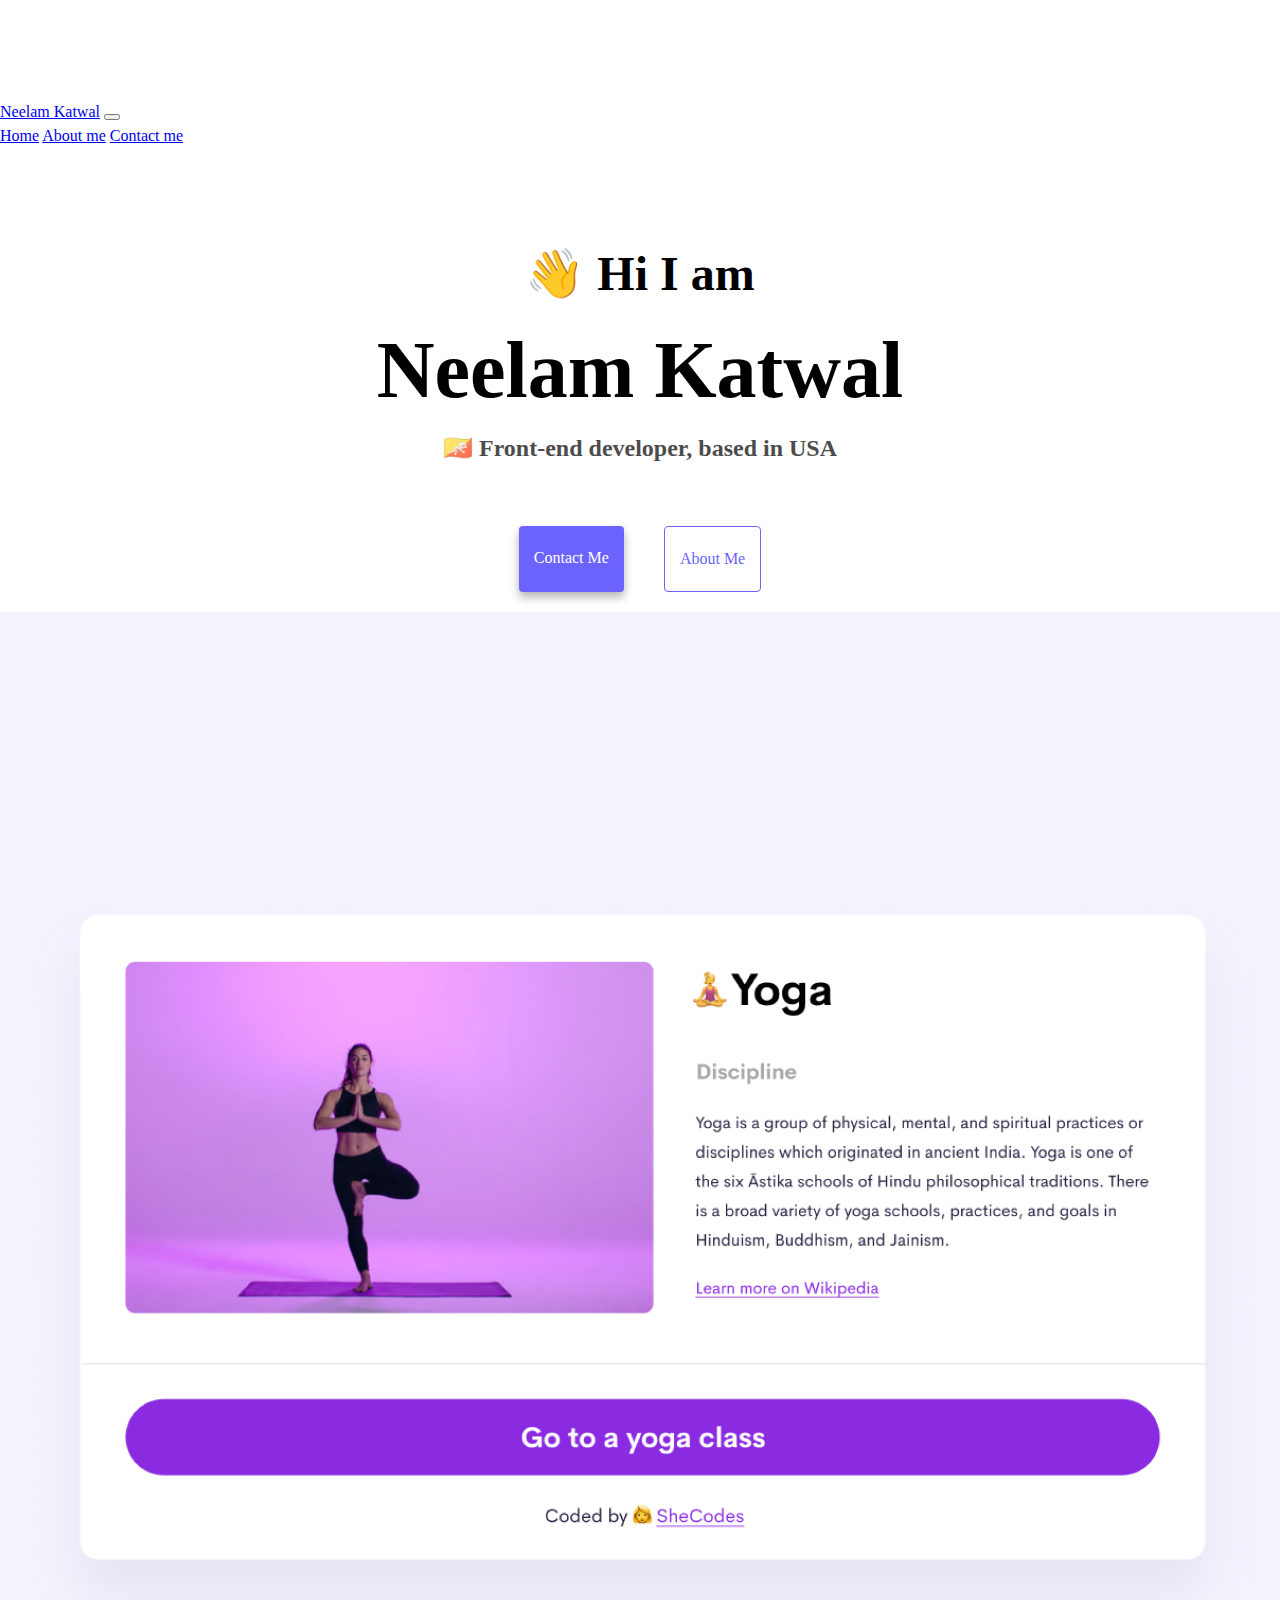
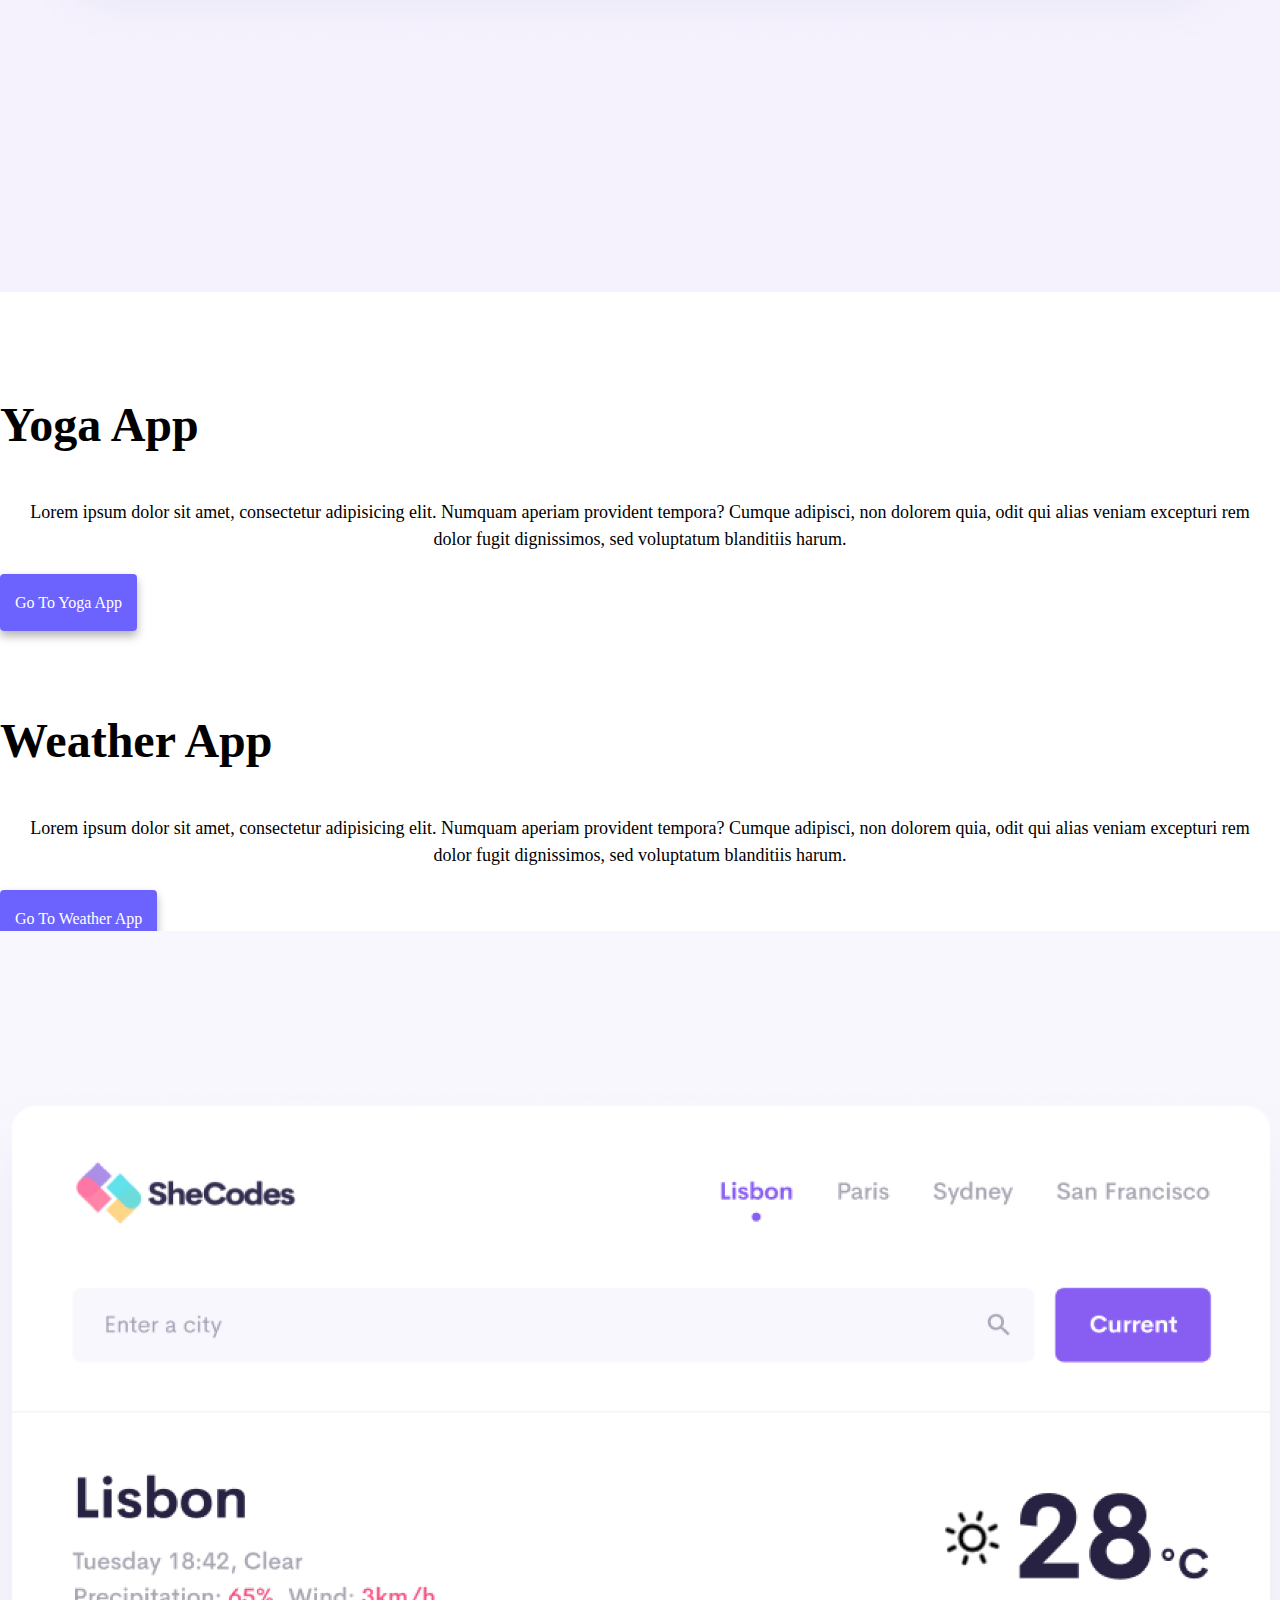
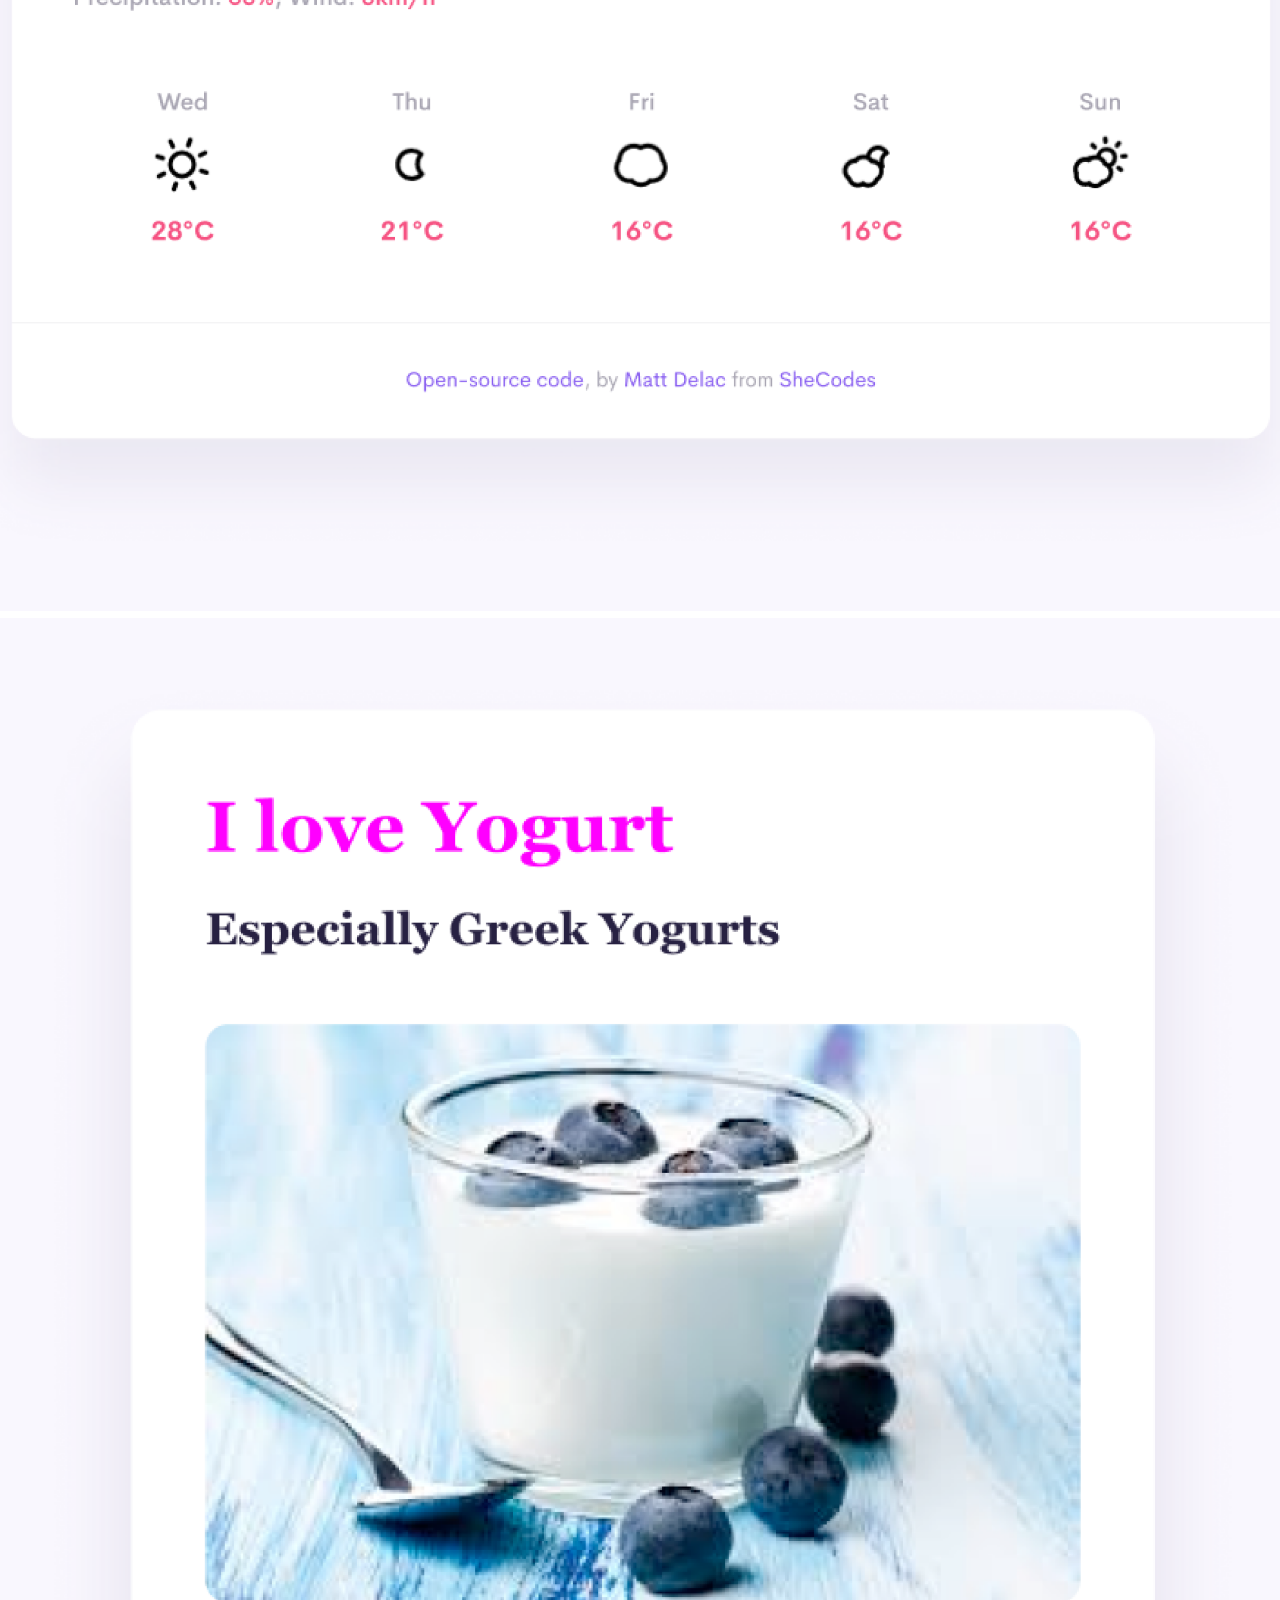
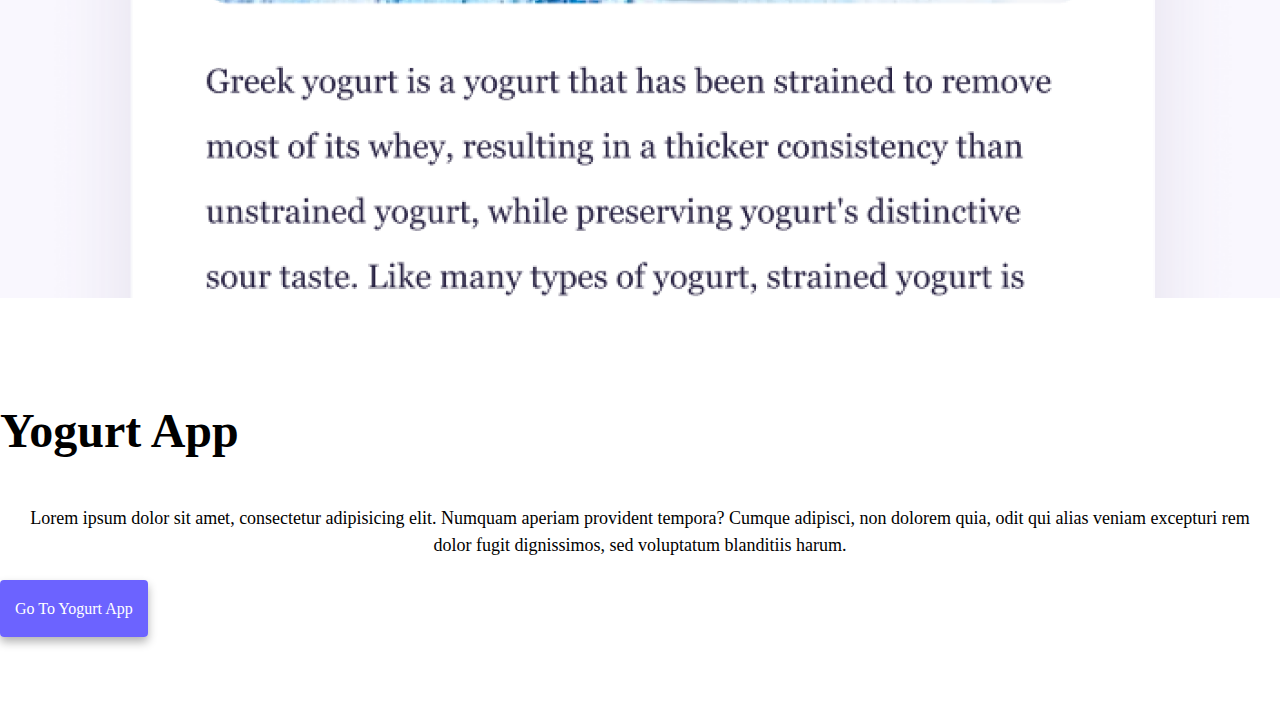
<file: index.html>
<!DOCTYPE html>
<html lang="en">
  <head>
    <meta charset="UTF-8" />
    <meta http-equiv="X-UA-Compatible" content="IE=edge" />
    <meta name="viewport" content="width=device-width, initial-scale=1.0" />
    <meta
      name="description"
      content="All about Neelam Katwal who is a front-end developer based in USA, do check out her projects and for more information contact her by email "
    />
    <link
      href="https://cdn.jsdelivr.net/npm/bootstrap@5.2.3/dist/css/bootstrap.min.css"
      rel="stylesheet"
      integrity="sha384-rbsA2VBKQhggwzxH7pPCaAqO46MgnOM80zW1RWuH61DGLwZJEdK2Kadq2F9CUG65"
      crossorigin="anonymous"
    />
    <script
      src="https://cdn.jsdelivr.net/npm/bootstrap@5.2.3/dist/js/bootstrap.bundle.min.js"
      integrity="sha384-kenU1KFdBIe4zVF0s0G1M5b4hcpxyD9F7jL+jjXkk+Q2h455rYXK/7HAuoJl+0I4"
      crossorigin="anonymous"
    ></script>
    <title>Front-end developer - Neelam Katwal</title>
    <link rel="stylesheet" href="style.css" />
  </head>
  <body>
    <nav class="navbar navbar-expand-lg bg-light fixed-top">
      <div class="container">
        <a class="navbar-brand" href="index.html" title="Homepage"
          >Neelam Katwal</a
        >
        <button
          class="navbar-toggler"
          type="button"
          data-bs-toggle="collapse"
          data-bs-target="#navbarNavAltMarkup"
          aria-controls="navbarNavAltMarkup"
          aria-expanded="false"
          aria-label="Toggle navigation"
        >
          <span class="navbar-toggler-icon"></span>
        </button>
        <div class="collapse navbar-collapse" id="navbarNavAltMarkup">
          <div class="navbar-nav">
            <a class="nav-link active" href="index.html" title="Homepage"
              >Home</a
            >
            <a class="nav-link" href="about.html" title="About Neelam Katwal"
              >About me</a
            >
            <a
              class="nav-link"
              href="about.html#contact"
              title="Contact Neelam Katwal"
              >Contact me</a
            >
          </div>
        </div>
      </div>
    </nav>
    <h2 class="text-center">👋 Hi I am</h2>
    <h1 class="text-center">Neelam Katwal</h1>
    <h3 class="text-center">🇧🇹 Front-end developer, based in USA</h3>
    <div class="navigation-links">
      <a
        href="about.html#contact"
        class="contact-link"
        title="Contact Neelam Katwal"
        >Contact me</a
      >
      <a href="about.html" class="about-link" title="About Neelam Katwal"
        >About me</a
      >
    </div>
    <div class="container">
      <div class="row">
        <div class="col-md-6">
          <img
            src="images//yoga.png"
            class="img-fluid rounded mt-5 d-none d-sm-block"
            alt="Yoga Project"
          />
        </div>
        <div class="col-md-6">
          <h2 class="mb-3">Yoga App</h2>
          <p>
            Lorem ipsum dolor sit amet, consectetur adipisicing elit. Numquam
            aperiam provident tempora? Cumque adipisci, non dolorem quia, odit
            qui alias veniam excepturi rem dolor fugit dignissimos, sed
            voluptatum blanditiis harum.
          </p>
          <div class="mt-5">
            <a
              href="#"
              class="primary-link text-decoration-none"
              title="Yoga project"
            >
              Go to Yoga app</a
            >
          </div>
        </div>
      </div>
      <div class="row mt-5">
        <div class="col-md-6">
          <h2 class="mb-3">Weather App</h2>
          <p>
            Lorem ipsum dolor sit amet, consectetur adipisicing elit. Numquam
            aperiam provident tempora? Cumque adipisci, non dolorem quia, odit
            qui alias veniam excepturi rem dolor fugit dignissimos, sed
            voluptatum blanditiis harum.
          </p>
          <div class="mt-5">
            <a
              href="#"
              class="primary-link text-decoration-none"
              title="Weather project"
            >
              Go to Weather app</a
            >
          </div>
        </div>
        <div class="col-sm-6">
          <img
            src="images//weather.png"
            class="img-fluid rounded mt-5 d-none d-sm-block"
            alt="Weather project"
          />
        </div>
      </div>
      <div class="row mt-5">
        <div class="col-md-6">
          <img
            src="images/yogurt.png"
            class="img-fluid rounded d-none d-sm-block"
            alt="Yoghurt project"
          />
        </div>
        <div class="col-md-6">
          <h2 class="mb-3">Yogurt App</h2>
          <p>
            Lorem ipsum dolor sit amet, consectetur adipisicing elit. Numquam
            aperiam provident tempora? Cumque adipisci, non dolorem quia, odit
            qui alias veniam excepturi rem dolor fugit dignissimos, sed
            voluptatum blanditiis harum.
          </p>
          <div class="mt-5">
            <a
              href="#"
              class="primary-link text-decoration-none"
              title="Yogurt project"
            >
              Go to Yogurt app</a
            >
          </div>
        </div>
      </div>
    </div>
  </body>
</html>
</file>
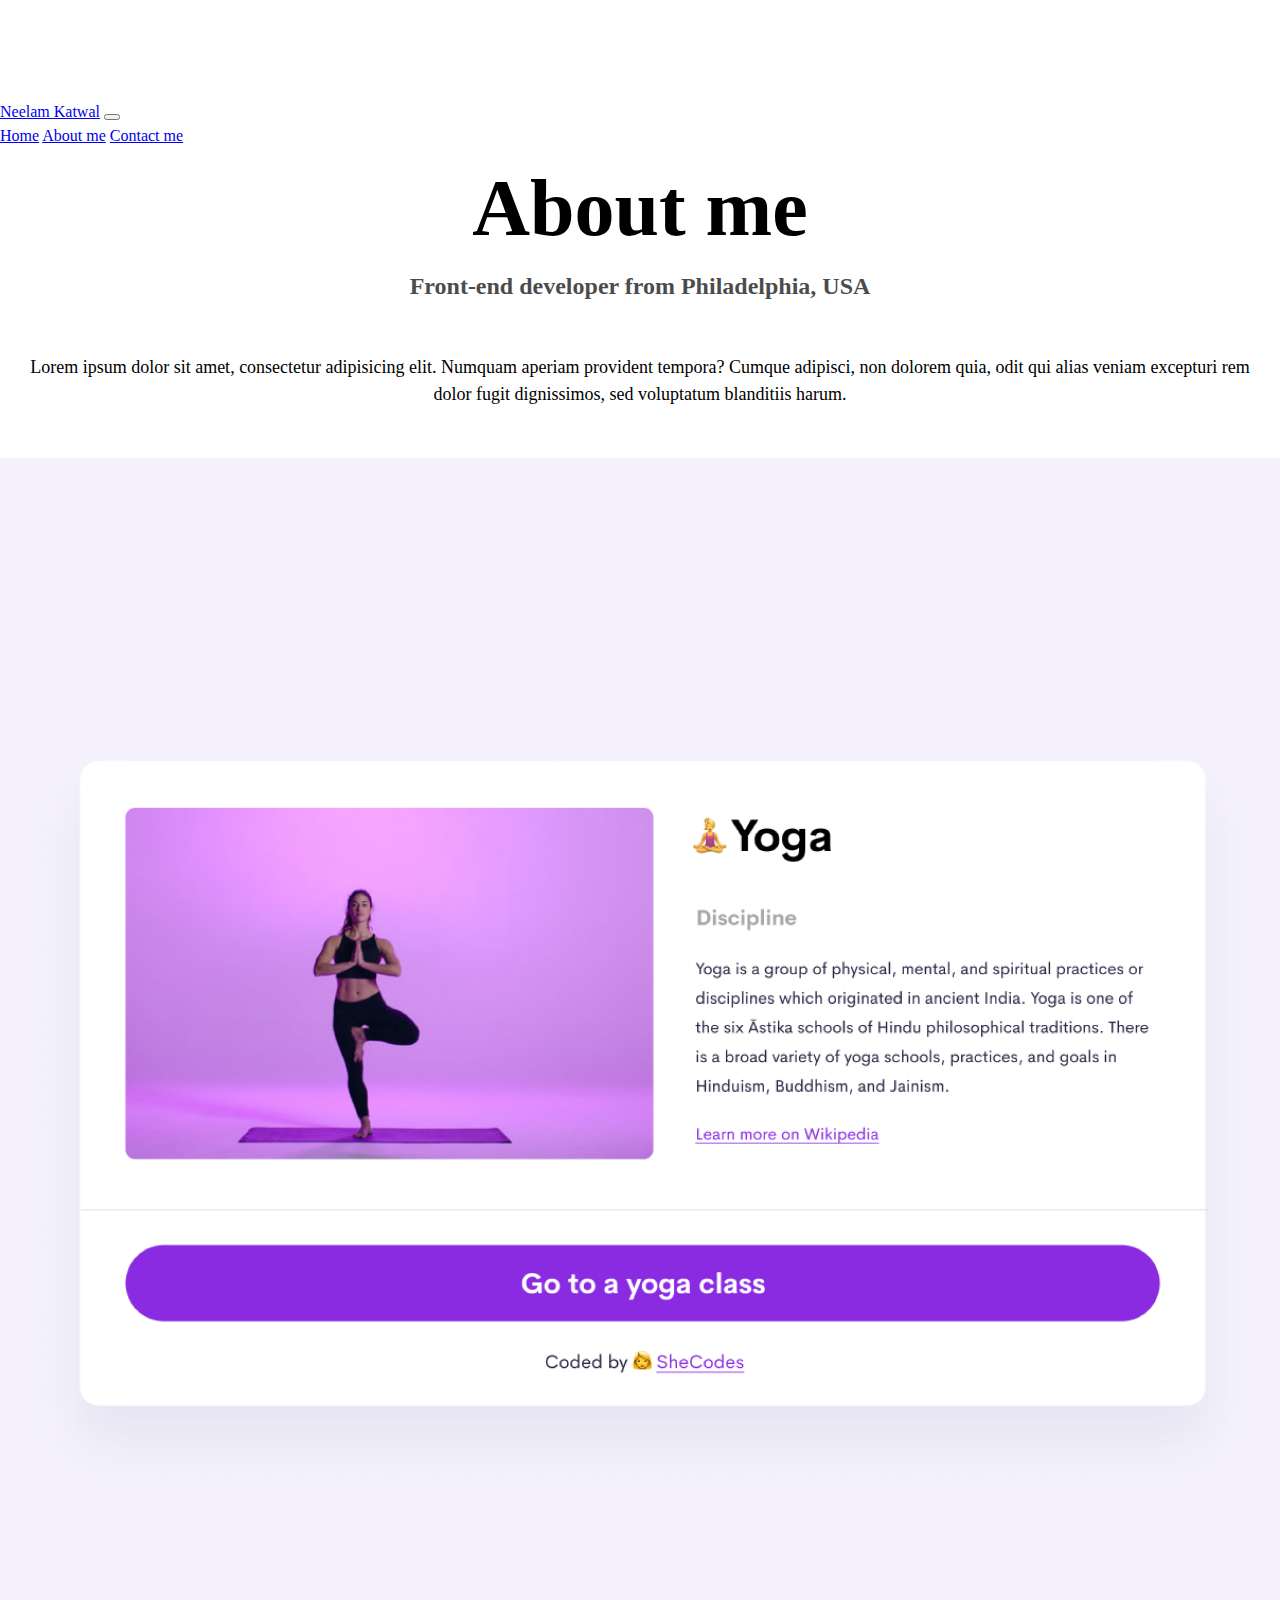
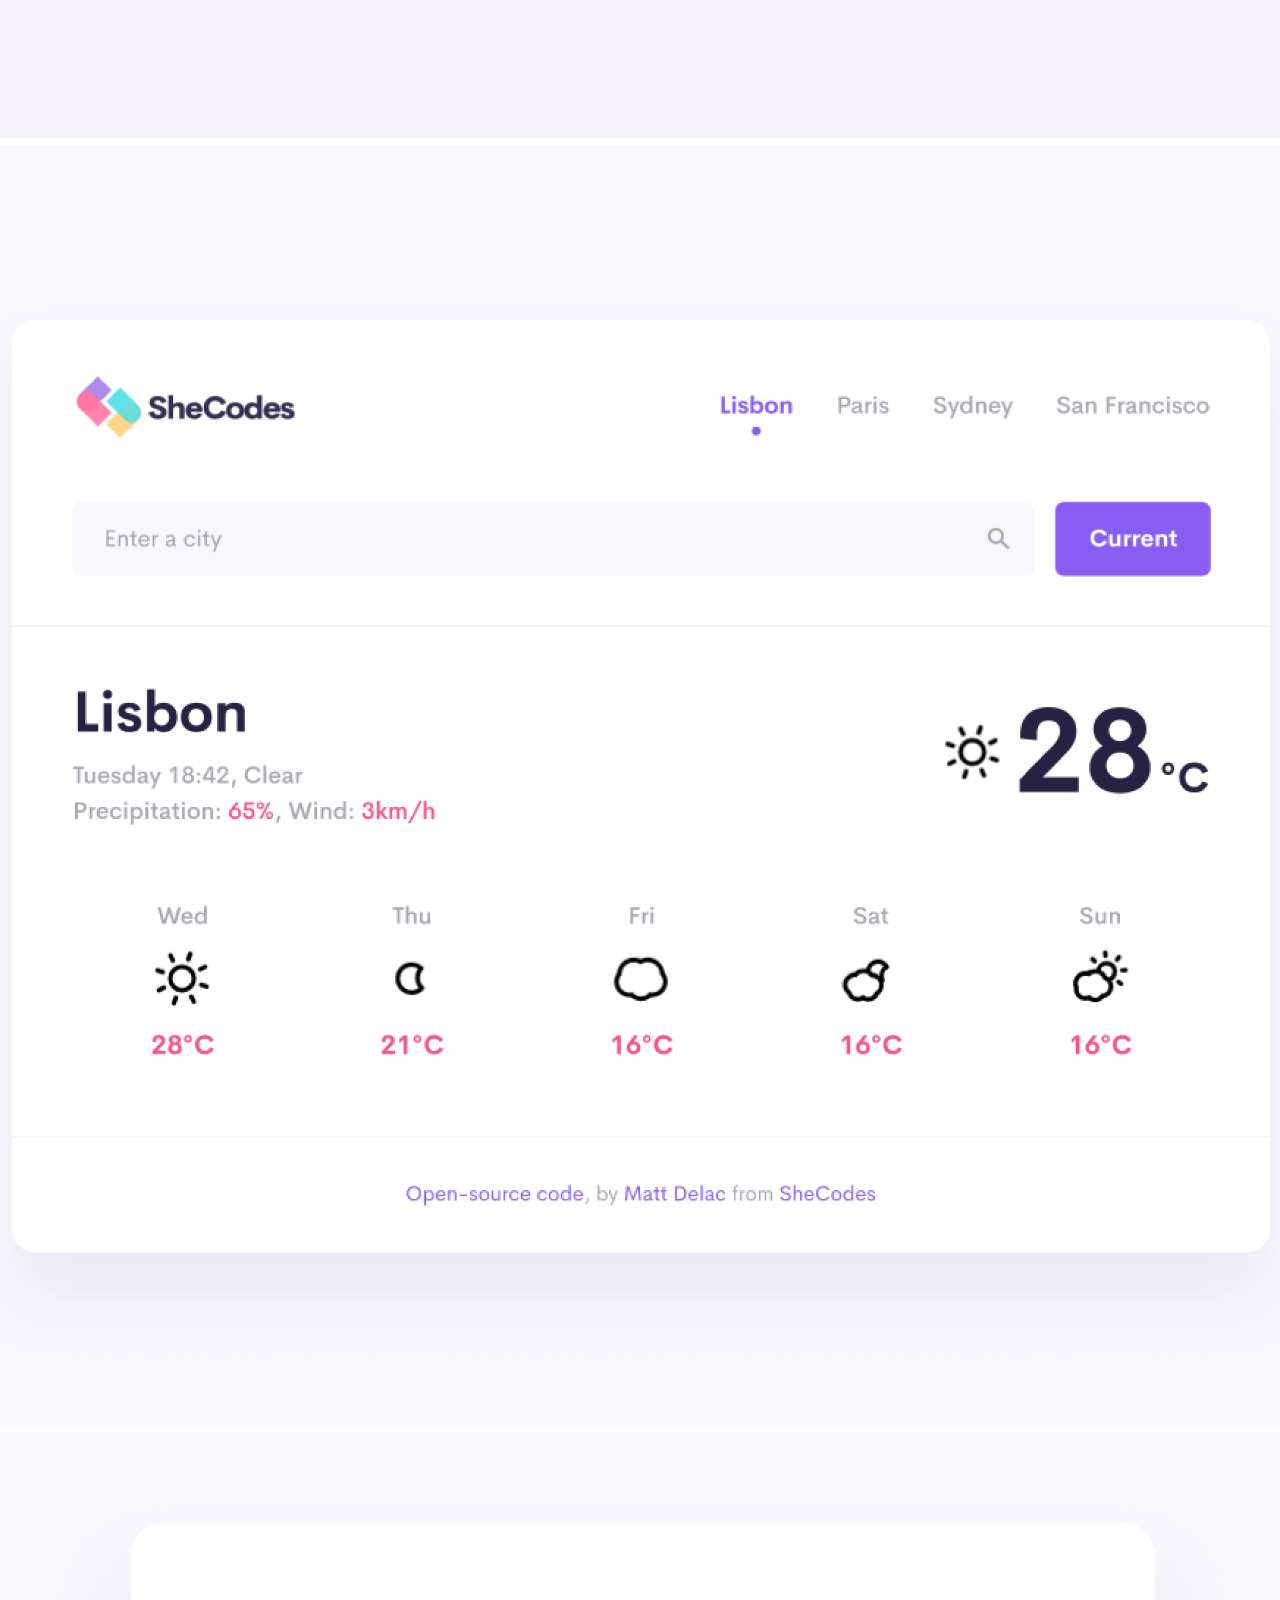
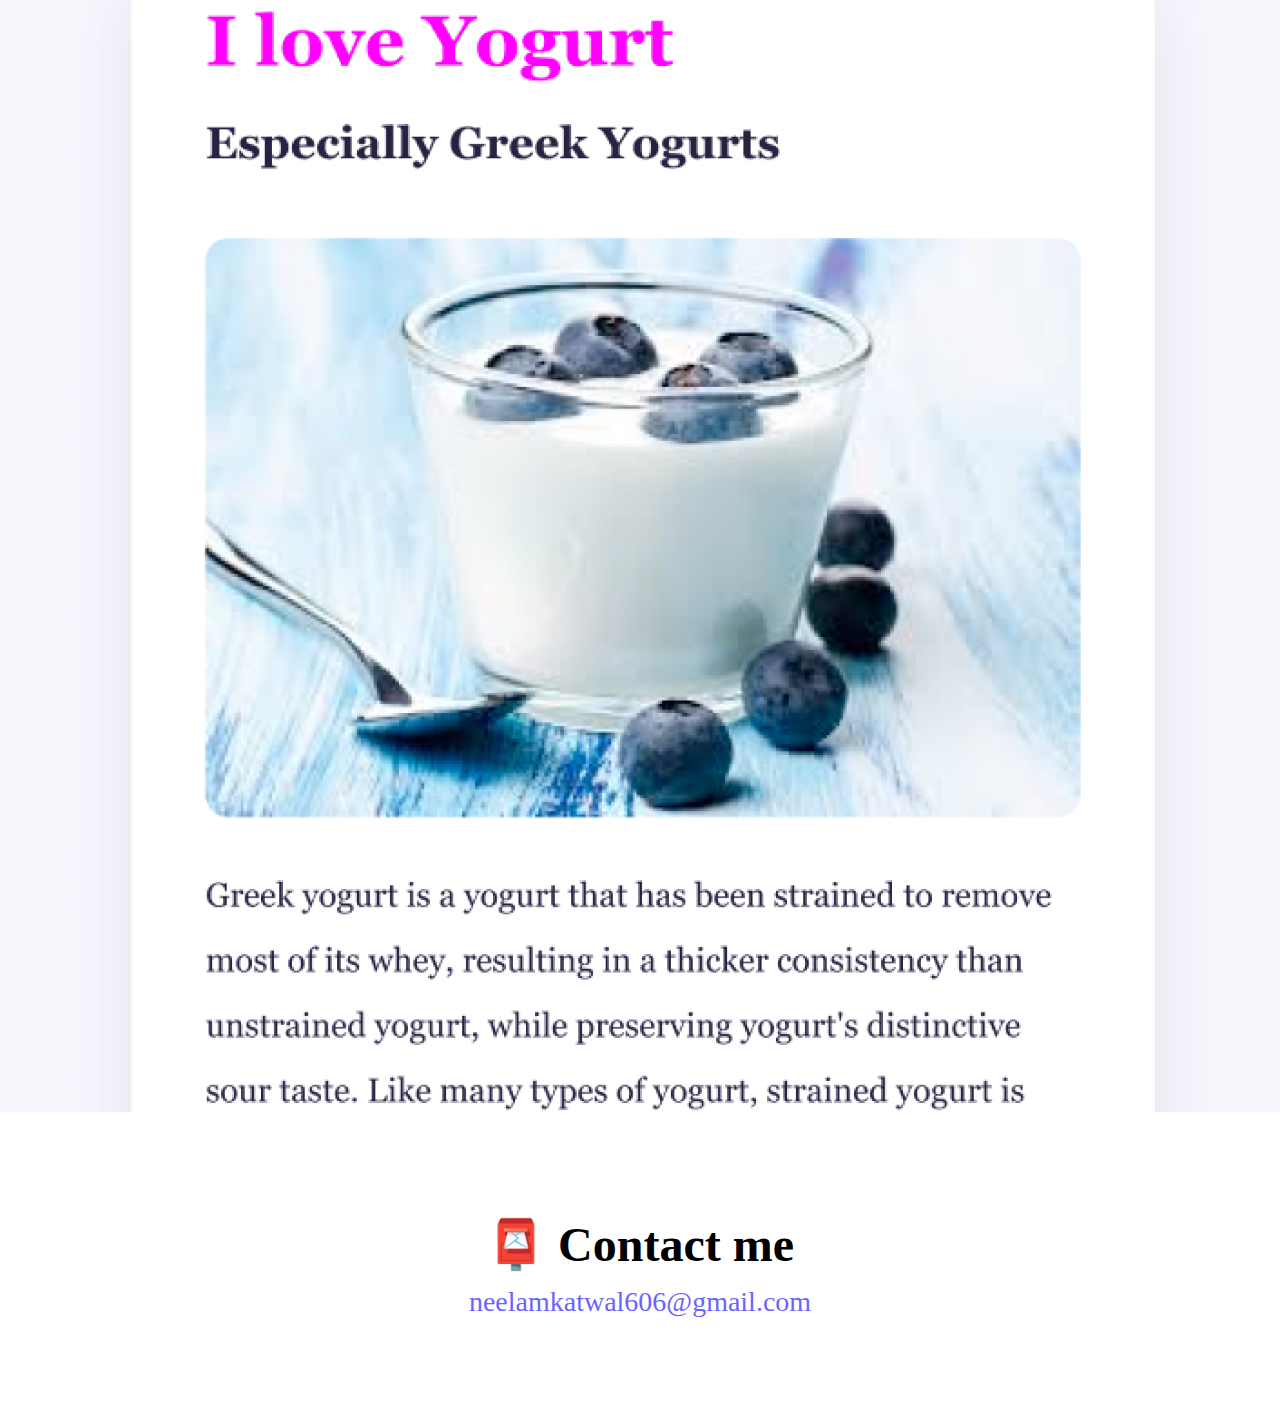
<file: about.html>
<!DOCTYPE html>
<html lang="en">
  <head>
    <meta charset="UTF-8" />
    <meta http-equiv="X-UA-Compatible" content="IE=edge" />
    <meta name="viewport" content="width=device-width, initial-scale=1.0" />
    <meta
      name="description"
      content="About Neelam Katwal a front-end developer based in Philadelphia USA"
    />
    <link rel="stylesheet" href="style.css" />
    <link
      href="https://cdn.jsdelivr.net/npm/bootstrap@5.2.3/dist/css/bootstrap.min.css"
      rel="stylesheet"
      integrity="sha384-rbsA2VBKQhggwzxH7pPCaAqO46MgnOM80zW1RWuH61DGLwZJEdK2Kadq2F9CUG65"
      crossorigin="anonymous"
    />
    <script
      src="https://cdn.jsdelivr.net/npm/bootstrap@5.2.3/dist/js/bootstrap.bundle.min.js"
      integrity="sha384-kenU1KFdBIe4zVF0s0G1M5b4hcpxyD9F7jL+jjXkk+Q2h455rYXK/7HAuoJl+0I4"
      crossorigin="anonymous"
    ></script>
    <title>About Neelam Katwal</title>
    <link rel="stylesheet" href="style.css" />
  </head>
  <body>
    <nav class="navbar navbar-expand-lg bg-light fixed-top">
      <div class="container">
        <a class="navbar-brand" href="index.html" title="Homepage"
          >Neelam Katwal</a
        >
        <button
          class="navbar-toggler"
          type="button"
          data-bs-toggle="collapse"
          data-bs-target="#navbarNavAltMarkup"
          aria-controls="navbarNavAltMarkup"
          aria-expanded="false"
          aria-label="Toggle navigation"
        >
          <span class="navbar-toggler-icon"></span>
        </button>
        <div class="collapse navbar-collapse" id="navbarNavAltMarkup">
          <div class="navbar-nav">
            <a class="nav-link" href="index.html" title="Homepage">Home</a>
            <a
              class="nav-link active"
              href="about.html"
              title="About Neelam Katwal"
              >About me</a
            >
            <a
              class="nav-link"
              href="about.html#contact"
              title="Contact Neelam Katwal"
              >Contact me</a
            >
          </div>
        </div>
      </div>
    </nav>
    <h1 class="text-center">About me</h1>
    <h3 class="text-center">Front-end developer from Philadelphia, USA</h3>
    <div class="about-paragraphs mb-1">
      <p>
        Lorem ipsum dolor sit amet, consectetur adipisicing elit. Numquam
        aperiam provident tempora? Cumque adipisci, non dolorem quia, odit qui
        alias veniam excepturi rem dolor fugit dignissimos, sed voluptatum
        blanditiis harum.
      </p>
    </div>
    <div class="container">
      <div class="row mt-2 mb-5">
        <div class="col-sm-4">
          <img
            src="images//yoga.png"
            class="img-fluid p-2 shadow rounded"
            alt="Yoga Project"
          />
        </div>
        <div class="col-sm-4">
          <img
            src="images//weather.png"
            class="img-fluid p-2 shadow rounded"
            alt="Weather project"
          />
        </div>
        <div class="col-sm-4">
          <img
            src="images//yogurt.png"
            class="img-fluid p-2 shadow rounded"
            alt="Yogurt project"
          />
        </div>
      </div>
    </div>
    <div id="contact">
      <h2 class="text-center mt-5">📮 Contact me</h2>
      <a href="mailto:[email]" class="email-link">neelamkatwal606@gmail.com</a>
    </div>
  </body>
</html>
</file>
<file: style.css>
:root {
  --primary-color: #6c63ff;
  --secondary-color: #f5f2fe;
  --box-shadow: 0 5px 10px rgba(0, 0, 0, 0.3);
}

body {
  margin: 100px 0;
  line-height: 1.5;
}

h1,
h2,
h3 {
  margin: 0;
}

h1 {
  font-size: 80px;
}

h2 {
  margin-top: 90px;
  font-size: 48px;
}

h3 {
  font-size: 24px;
  opacity: 0.7;
}

p {
  padding: 20px;
  border-radius: 4px;
  font-size: 18px;
  line-height: 1.5;
  text-align: center;
}

.navigation-links {
  display: flex;
  margin-top: 40px;
  justify-content: center;
}

.navigation-links a {
  margin: 20px;
  border-radius: 4px;
  padding: 20px 15px;
  text-decoration: none;
  text-transform: capitalize;
}

.contact-link {
  background: var(--primary-color);
  box-shadow: var(--box-shadow);
  color: white;
}

.about-link {
  color: var(--primary-color);
  border: 1px solid var(--primary-color);
}

.homepage-link {
  color: var(--primary-color);
  text-align: center;
  display: block;
}

.about-paragraphs {
  margin: 30px 0;
}

.about-paragraphs p {
  margin: 10px;
}

.email-link {
  display: flex;
  justify-content: center;
  color: var(--primary-color);
  font-size: 28px;
  text-decoration: none;
}

.email-link:hover {
  text-decoration: underline;
}
.primary-link {
  border-radius: 4px;
  padding: 20px 15px;
  text-decoration: none;
  text-transform: capitalize;
  background: var(--primary-color);
  box-shadow: var(--box-shadow);
  color: white;
}
.img-fluid {
  max-width: 100%;
  height: auto;
}
.text-center {
  text-align: center !important;
}
.nav-link {
  text-align: left;
}

@media (max-width: 576px) {
  h1,
  h2,
  h3 {
    text-align: center;
  }
  h1 {
    font-size: 40px;
  }
  a {
    display: block;
    margin: 0;
    text-align: center;
  }
  p {
    font-size: 15px;
  }
}
</file>
